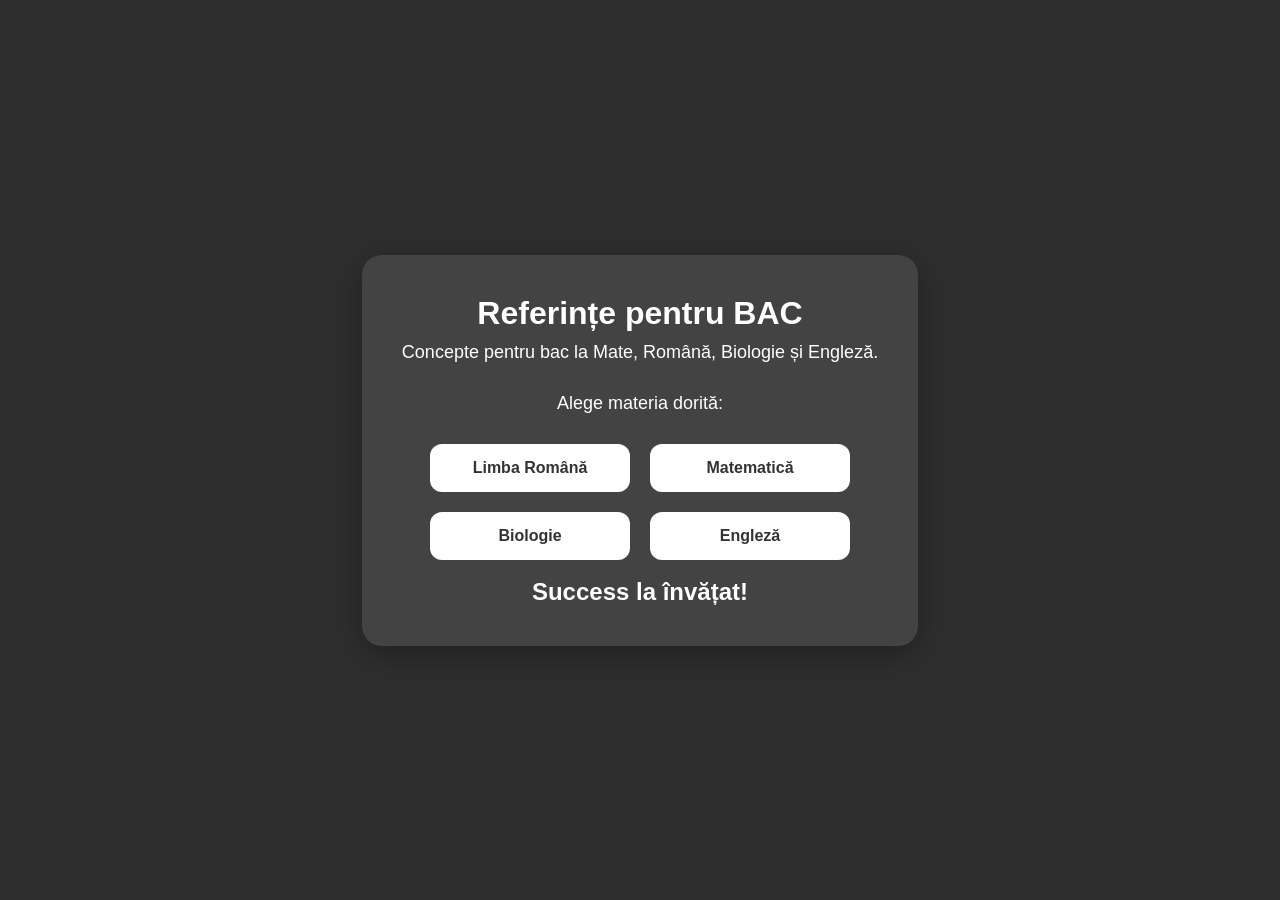
<file: index.html>
<!DOCTYPE html>
<html lang="ro">
<head>
    <meta charset="UTF-8">
    <title>Referințe BAC</title>
    <link rel="stylesheet" href="./css/index.css">
    <meta name="viewport" content="width=device-width, initial-scale=1, maximum-scale=0.4, minimum-scale=0.7, user-scalable=no, minimal-ui">
</head>
<body>

    <div class="container">
        <h1>Referințe pentru BAC</h1>
        
        <p>Concepte pentru bac la Mate, Română, Biologie și Engleză.</p>
        <p>Alege materia dorită:</p>    
        <div class="buttons">
            <a href="./romana/mainRo.html" class="btn">Limba Română</a>
            <a href="./matematica/mainMate.html" class="btn">Matematică</a>
            <a href="./biologie/mainBio.html" class="btn">Biologie</a>
            <a href="./engleza/mainEngleza.html" class="btn">Engleză</a>
        </div>
         <br><h2>Success la învățat!</h2>
    </div>

</body>
</html>
</file>
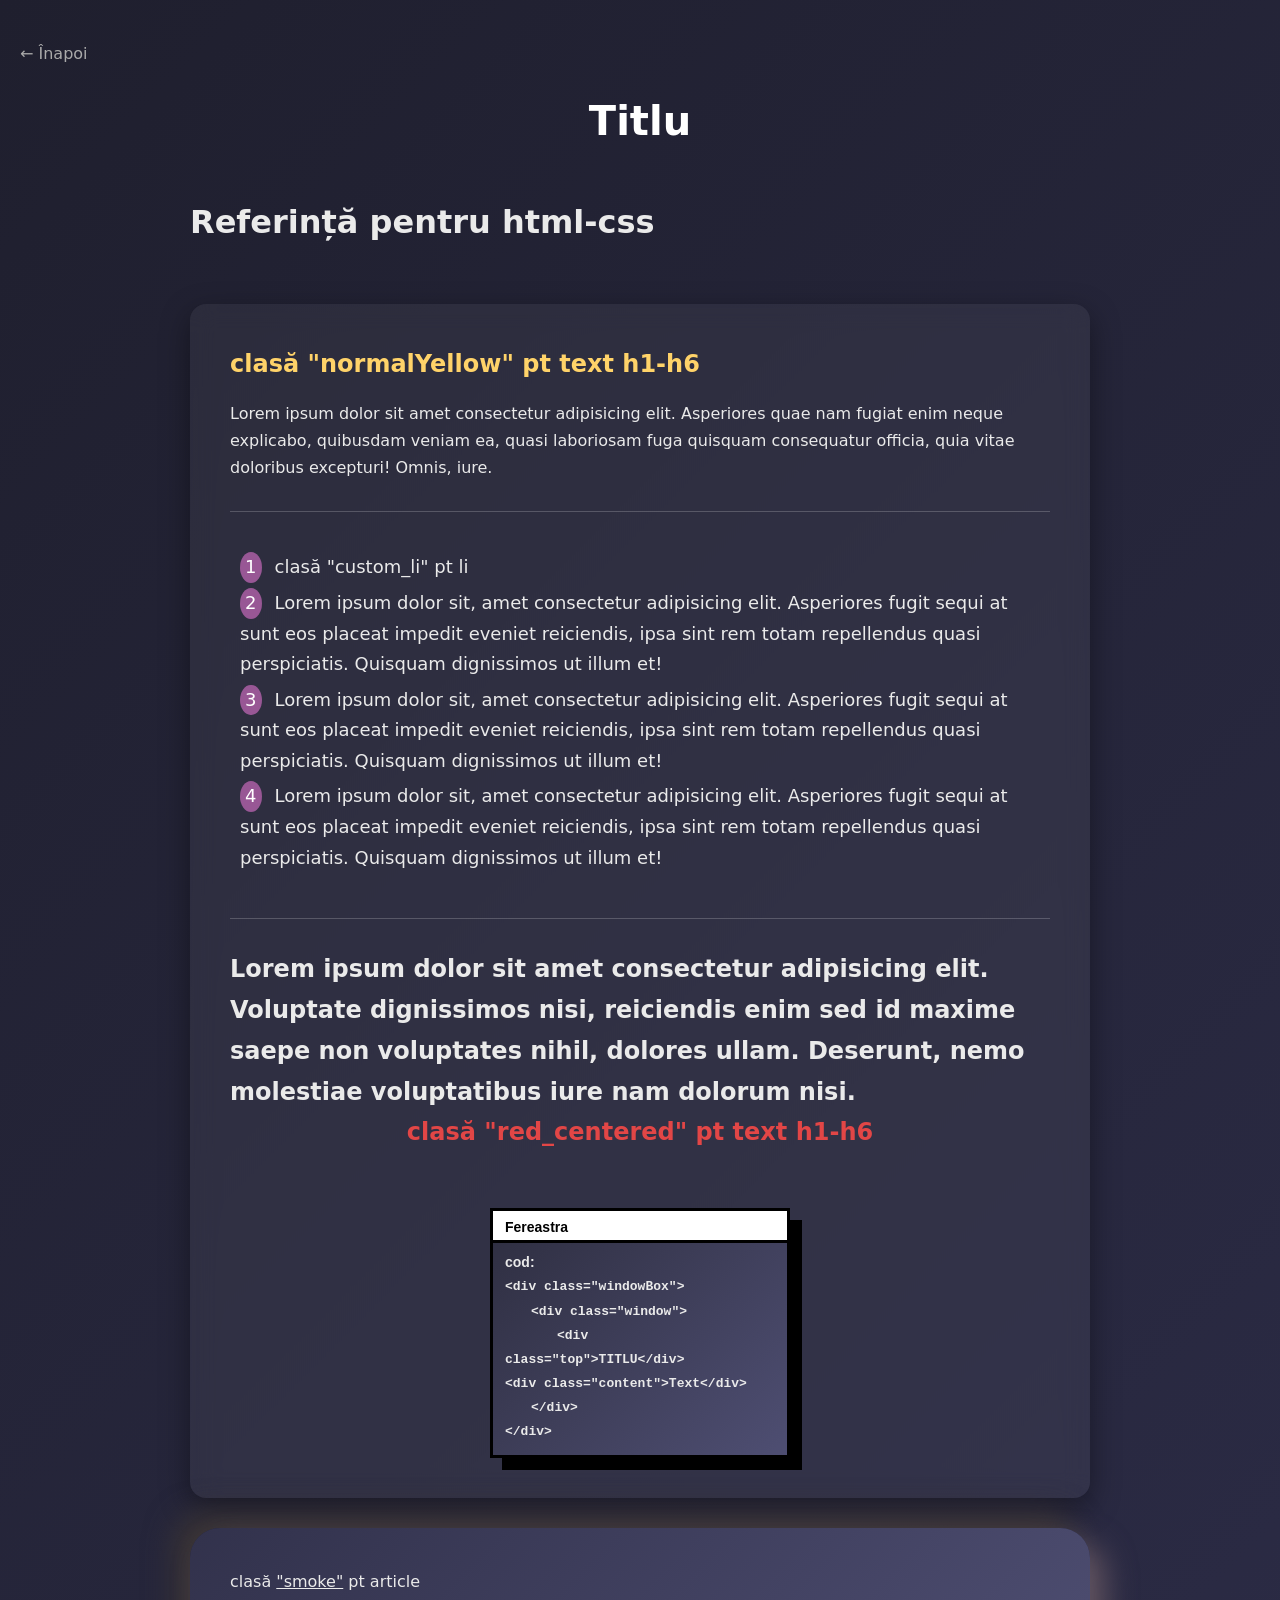
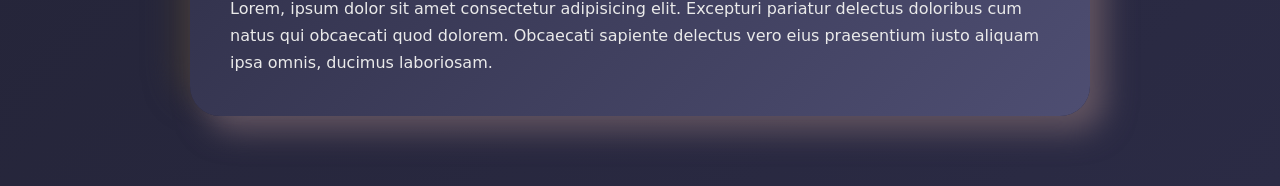
<file: htmlRef.html>
<!DOCTYPE html>
<html lang="en">
<head>
    <meta charset="UTF-8">
    <meta name="viewport" content="width=device-width, initial-scale=1.0">
    <title>Template</title>
    <link rel="stylesheet" href="/css/style.css">
</head>
<body>
    <a href="#inapoi" class="back">← Înapoi</a>
    <header>
        <h1>Titlu</h1>
   </header>

   <main>
    <h1>Referință pentru html-css</h1>
    <br><br>
    <article>
        <h2 class="normalYellow">clasă "normalYellow" pt text h1-h6</h2>
        <p>Lorem ipsum dolor sit amet consectetur adipisicing elit. Asperiores quae nam fugiat enim neque explicabo, quibusdam veniam ea, quasi laboriosam fuga quisquam consequatur officia, quia vitae doloribus excepturi! Omnis, iure.</p>
        <hr>
        <ol class="custom_ol">
            <li class="custom_li">clasă "custom_li" pt li</li>
            <li class="custom_li">Lorem ipsum dolor sit, amet consectetur adipisicing elit. Asperiores fugit sequi at sunt eos placeat impedit eveniet reiciendis, ipsa sint rem totam repellendus quasi perspiciatis. Quisquam dignissimos ut illum et!</li>
            <li class="custom_li">Lorem ipsum dolor sit, amet consectetur adipisicing elit. Asperiores fugit sequi at sunt eos placeat impedit eveniet reiciendis, ipsa sint rem totam repellendus quasi perspiciatis. Quisquam dignissimos ut illum et!</li>
            <li class="custom_li">Lorem ipsum dolor sit, amet consectetur adipisicing elit. Asperiores fugit sequi at sunt eos placeat impedit eveniet reiciendis, ipsa sint rem totam repellendus quasi perspiciatis. Quisquam dignissimos ut illum et!</li>
        </ol> 
        <hr>
        <h1>Lorem ipsum dolor sit amet consectetur adipisicing elit. Voluptate dignissimos nisi, reiciendis enim sed id maxime saepe non voluptates nihil, dolores ullam. Deserunt, nemo molestiae voluptatibus iure nam dolorum nisi.</h1> 
        <h2 class="red_centered">clasă "red_centered" pt text h1-h6</h2>
        <br><br>
        
        <div class="windowBox">
            <div class="window">
                <div class="top">Fereastra</div>
                <div class="content">
                    cod:<br>
                    <code style="font-size: 13px;">
                        &lt;div class="windowBox"&gt;<br>
                        &emsp;&emsp;&lt;div class="window"&gt;<br>
                        &emsp;&emsp;&emsp;&emsp;&lt;div class="top"&gt;TITLU&lt;/div&gt;
                        &emsp;&emsp;&emsp;&emsp;&emsp;&lt;div class="content"&gt;Text&lt;/div&gt;<br>
                        &emsp;&emsp;&lt;/div&gt;<br>
                        &lt;/div&gt;
                        <br>
                    </code>
                </div>
            </div>
        </div>
        
    </article>

    <article class="smoke">
        clasă <u>"smoke"</u> pt article<br> 
        Lorem, ipsum dolor sit amet consectetur adipisicing elit. Excepturi pariatur delectus doloribus cum natus qui obcaecati quod dolorem. Obcaecati sapiente delectus vero eius praesentium iusto aliquam ipsa omnis, ducimus laboriosam.
    </article>

    </main>
    
</body>
</html>
</file>
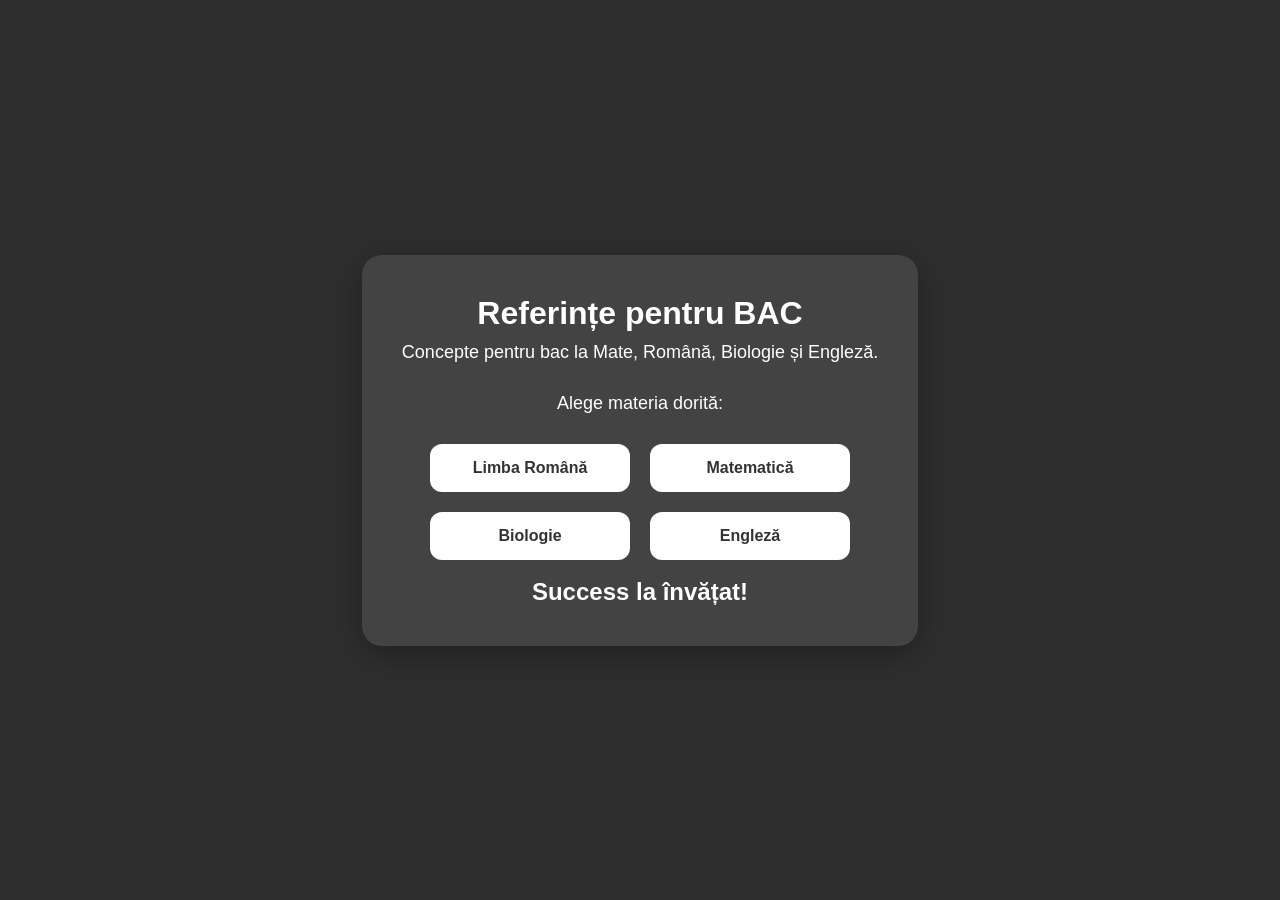
<file: main.html>
<!DOCTYPE html>
<html lang="ro">
<head>
    <meta charset="UTF-8">
    <title>Referințe BAC</title>
    <link rel="stylesheet" href="/css/index.css">
</head>
<body>

    <div class="container">
        <h1>Referințe pentru BAC</h1>
        
        <p>Concepte pentru bac la Mate, Română, Biologie și Engleză.</p>
        <p>Alege materia dorită:</p>    
        <div class="buttons">
            <a href="/romana/mainRo.html" class="btn">Limba Română</a>
            <a href="/matematica/mainMate.html" class="btn">Matematică</a>
            <a href="/biologie/mainBio.html" class="btn">Biologie</a>
            <a href="/engleza/mainEngleza.html" class="btn">Engleză</a>
        </div>
         <br><h2>Success la învățat!</h2>
    </div>

</body>
</html>
</file>
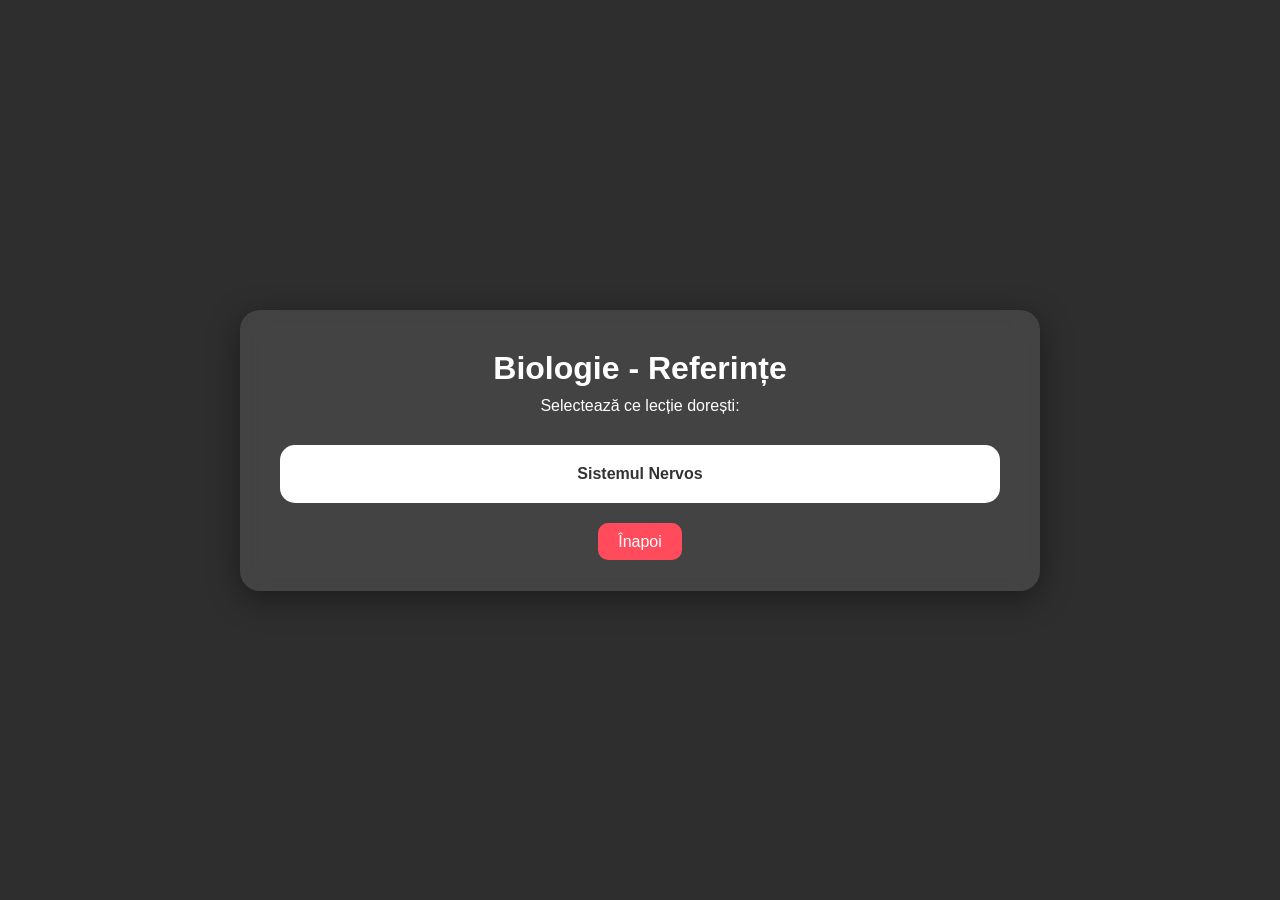
<file: biologie/mainBio.html>
<!DOCTYPE html>
<html lang="ro">
<head>
    <meta charset="UTF-8">
    <title>Biologie</title>
    <link rel="stylesheet" href="../css/materie.css">
    <meta name="viewport" content="width=device-width, initial-scale=1, maximum-scale=0.4, minimum-scale=0.7, user-scalable=no, minimal-ui">
</head>
<body>

<div class="container">
    <h1>Biologie - Referințe</h1>
    <p>Selectează ce lecție dorești:</p>

    <div class="card-grid">
        <a href="sistemNervos.html" class="card-btn">Sistemul Nervos</a>
    </div>

    <a href="../index.html" class="back-btn">Înapoi</a>
</div>

</body>
</html>
</file>
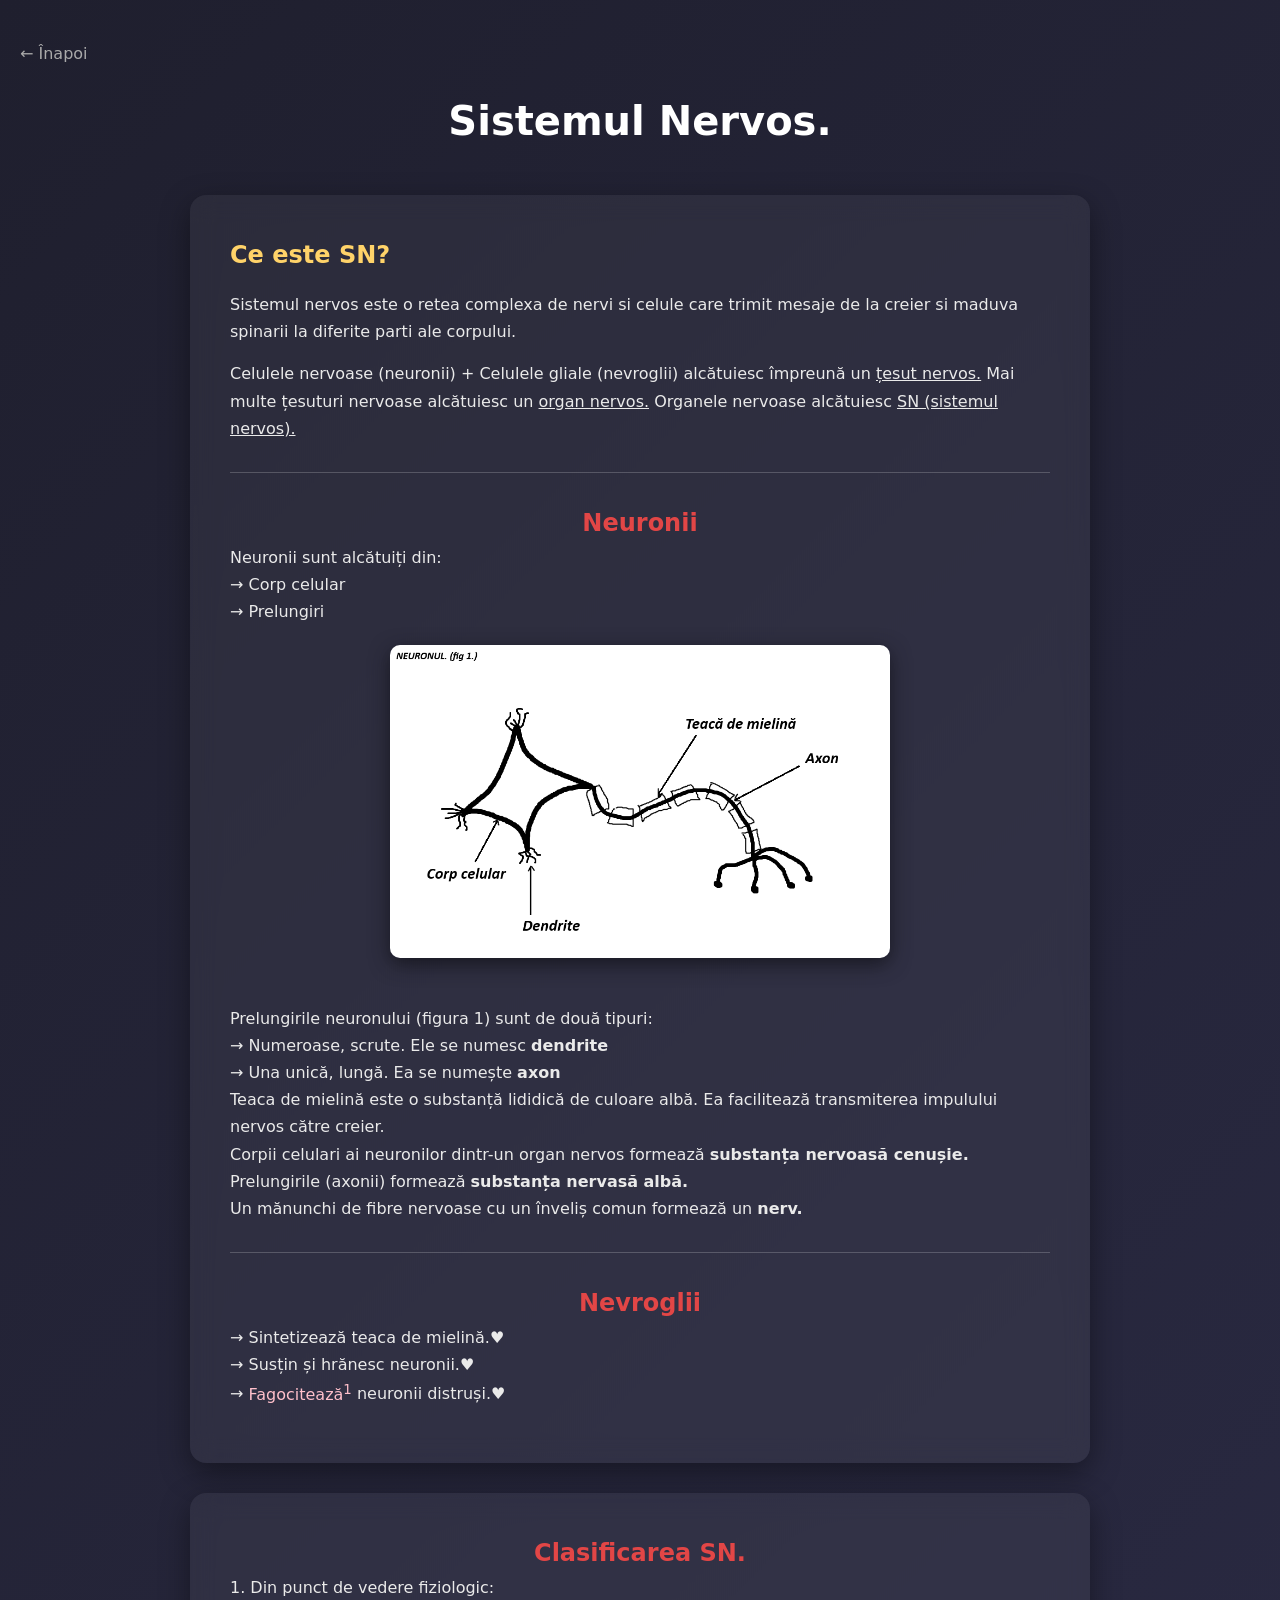
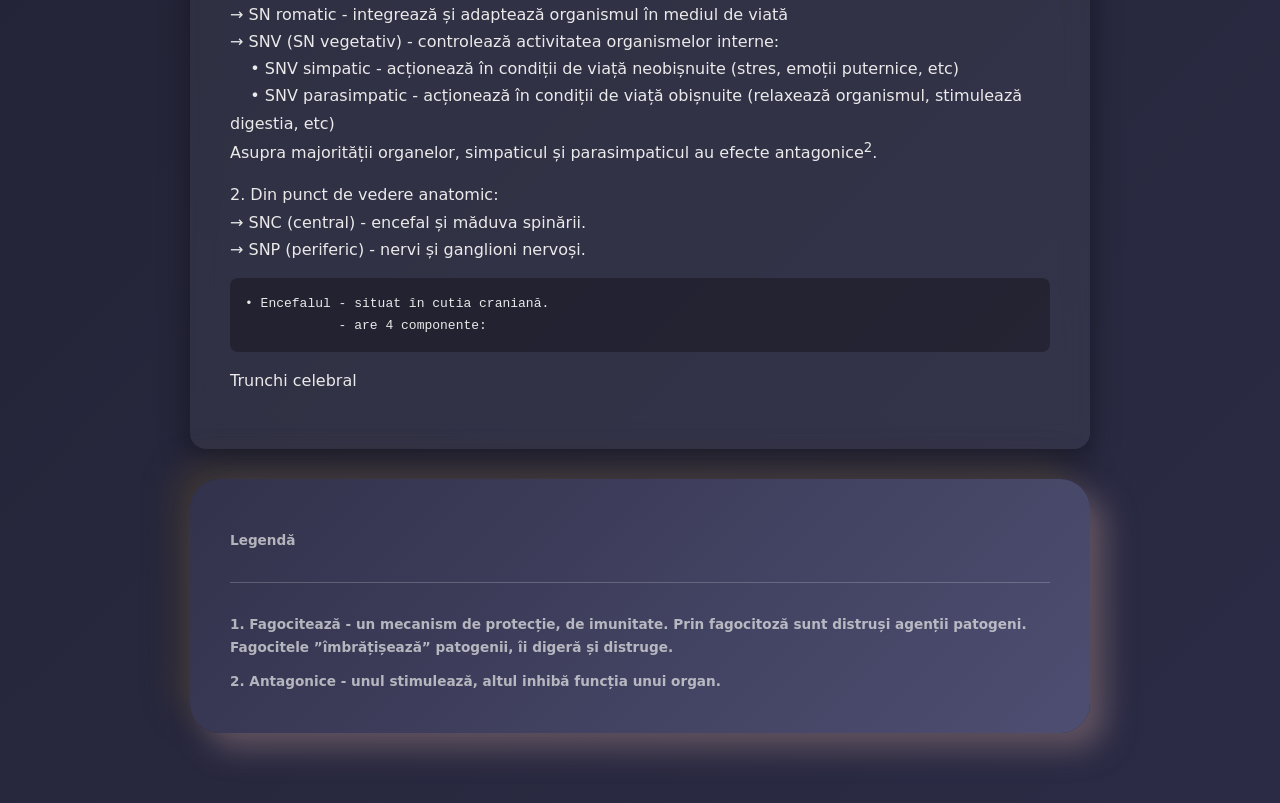
<file: biologie/sistemNervos.html>
<!DOCTYPE html>
<html lang="en">
<head>
    <meta charset="UTF-8">
    <meta name="viewport" content="width=device-width, initial-scale=1.0">
    <title>Sistemul nervos</title>
    <link rel="stylesheet" href="../css/style.css">
</head>
<body>
    <a href="../biologie/mainBio.html" class="back">← Înapoi</a>
    <header>
        <h1>Sistemul Nervos.</h1>
   </header>

   <main>
    <article>
        <h2 class="normalYellow">Ce este SN?</h2>
        <p>Sistemul nervos este o retea complexa de nervi si celule care trimit mesaje de la creier si maduva spinarii la diferite parti ale corpului.</p>
        <p>Celulele nervoase (neuronii) + Celulele gliale (nevroglii) alcătuiesc împreună un <u>țesut nervos.</u> Mai multe țesuturi nervoase alcătuiesc
        un <u>organ nervos.</u> Organele nervoase alcătuiesc <u>SN (sistemul nervos).</u></p><hr> 
        <h2 class="red_centered">Neuronii</h2>
        <p>Neuronii sunt alcătuiți din:<br>→ Corp celular<br>→ Prelungiri<br></p>
        <img src="../assets/biologie/AlcatuireNeuron.png">
        <p><br>Prelungirile neuronului (figura 1) sunt de două tipuri:<br>
        → Numeroase, scrute. Ele se numesc <b>dendrite</b><br>→ Una unică, lungă. Ea se numește <b>axon</b><br>
        Teaca de mielină este o substanță lididică de culoare albă. Ea facilitează transmiterea impulului nervos către creier.<br>
        Corpii celulari ai neuronilor dintr-un organ nervos formează <b>substanța nervoasă cenușie.</b><br>Prelungirile (axonii) formează <b>substanța nervasă albă.</b>
        <br>Un mănunchi de fibre nervoase cu un înveliș comun formează un <b>nerv.</b>
        </p>
        <hr>
        <h2 class="red_centered">Nevroglii</h2>
        <p>→ Sintetizează teaca de mielină.♥<br>→ Susțin și hrănesc neuronii.♥<br>→ <a href="https://ro.wikipedia.org/wiki/Fagocitoz%C4%83" style="text-decoration: none; color:pink;">Fagocitează<sup>1</sup></a> neuronii distruși.♥</p>
        </article>
    
    <article>
        <h2 class="red_centered">Clasificarea SN.</h2>
        <p>1. Din punct de vedere fiziologic:<br>→ SN romatic - integrează și adaptează organismul în mediul de viată<br>→ SNV (SN vegetativ) - controlează activitatea organismelor interne:<br>
        &nbsp;&nbsp;&nbsp;&nbsp;• SNV simpatic - acționează în condiții de viață neobișnuite (stres, emoții puternice, etc)<br>
        &nbsp;&nbsp;&nbsp;&nbsp;• SNV parasimpatic - acționează în condiții de viață obișnuite (relaxează organismul, stimulează digestia, etc)<br>
        Asupra majorității organelor, simpaticul și parasimpaticul au efecte antagonice<sup>2</sup>.</p>
        <p>2. Din punct de vedere anatomic:<br>→ SNC (central) - encefal și măduva spinării.    <br>→ SNP (periferic) - nervi și ganglioni nervoși.<br></p>
        <pre>• Encefalul - situat în cutia craniană.
            - are 4 componente:</pre>
        <p>Trunchi celebral</p>
    </article>

    <article class="smoke">
    <h5>Legendă</h5>
    <hr>
    <h5>1. Fagocitează - un mecanism de protecție, de imunitate. Prin fagocitoză sunt distruși agenții patogeni. Fagocitele ”îmbrățișează” patogenii, îi digeră și distruge.</h5>
    <h5>2. Antagonice - unul stimulează, altul inhibă funcția unui organ.</h5>
    </article>

    </main>
    
</body>
</html>
</file>
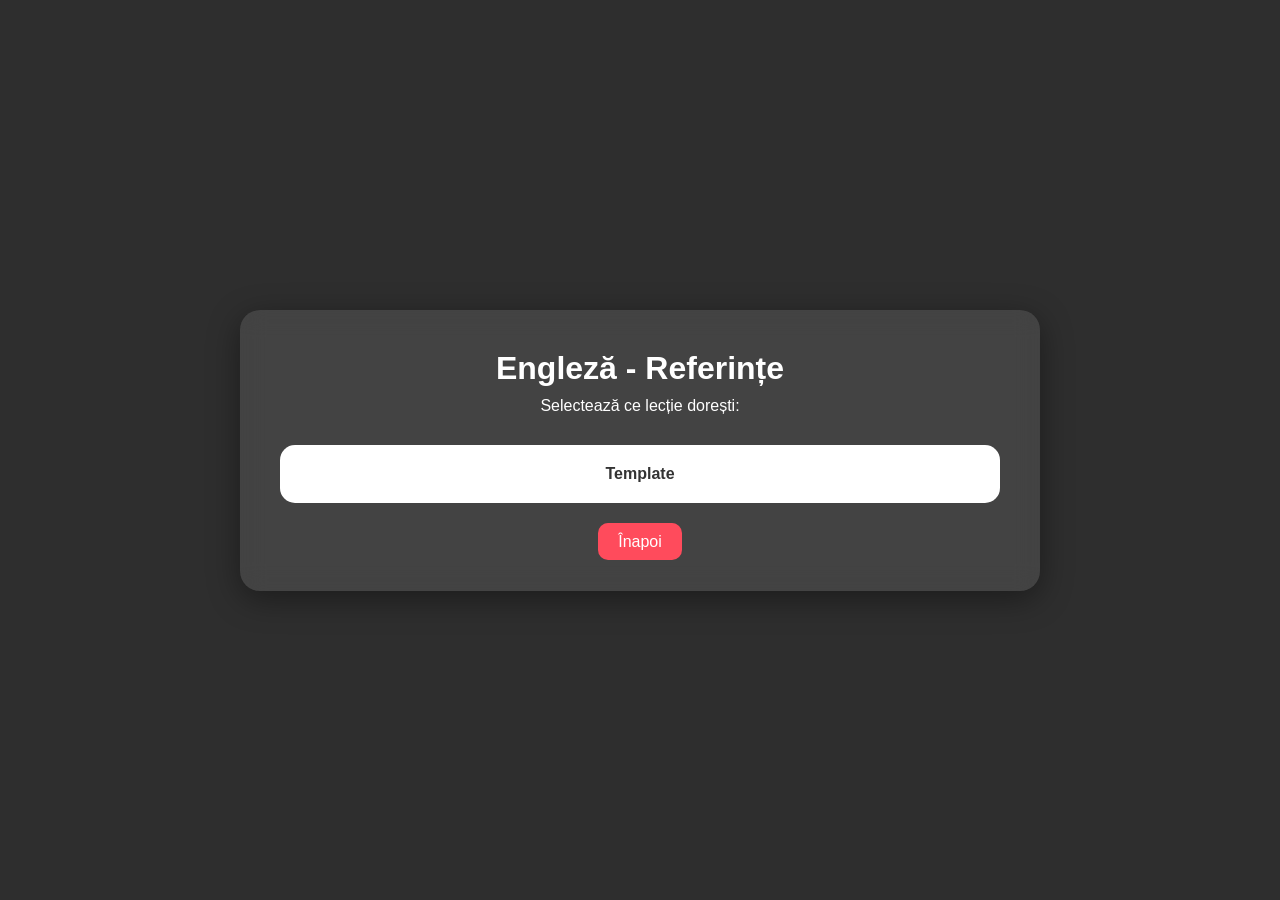
<file: engleza/mainEngleza.html>
<!DOCTYPE html>
<html lang="ro">
<head>
    <meta charset="UTF-8">
    <title>Engleză</title>
    <link rel="stylesheet" href="../css/materie.css">
    <meta name="viewport" content="width=device-width, initial-scale=1, maximum-scale=0.4, minimum-scale=0.7, user-scalable=no, minimal-ui">
</head>
<body>

<div class="container">
    <h1>Engleză - Referințe</h1>
    <p>Selectează ce lecție dorești:</p>

    <div class="card-grid">
        <a href="templateLectie.html" class="card-btn">Template</a>
    </div>

    <a href="../index.html" class="back-btn">Înapoi</a>
</div>

</body>
</html>
</file>
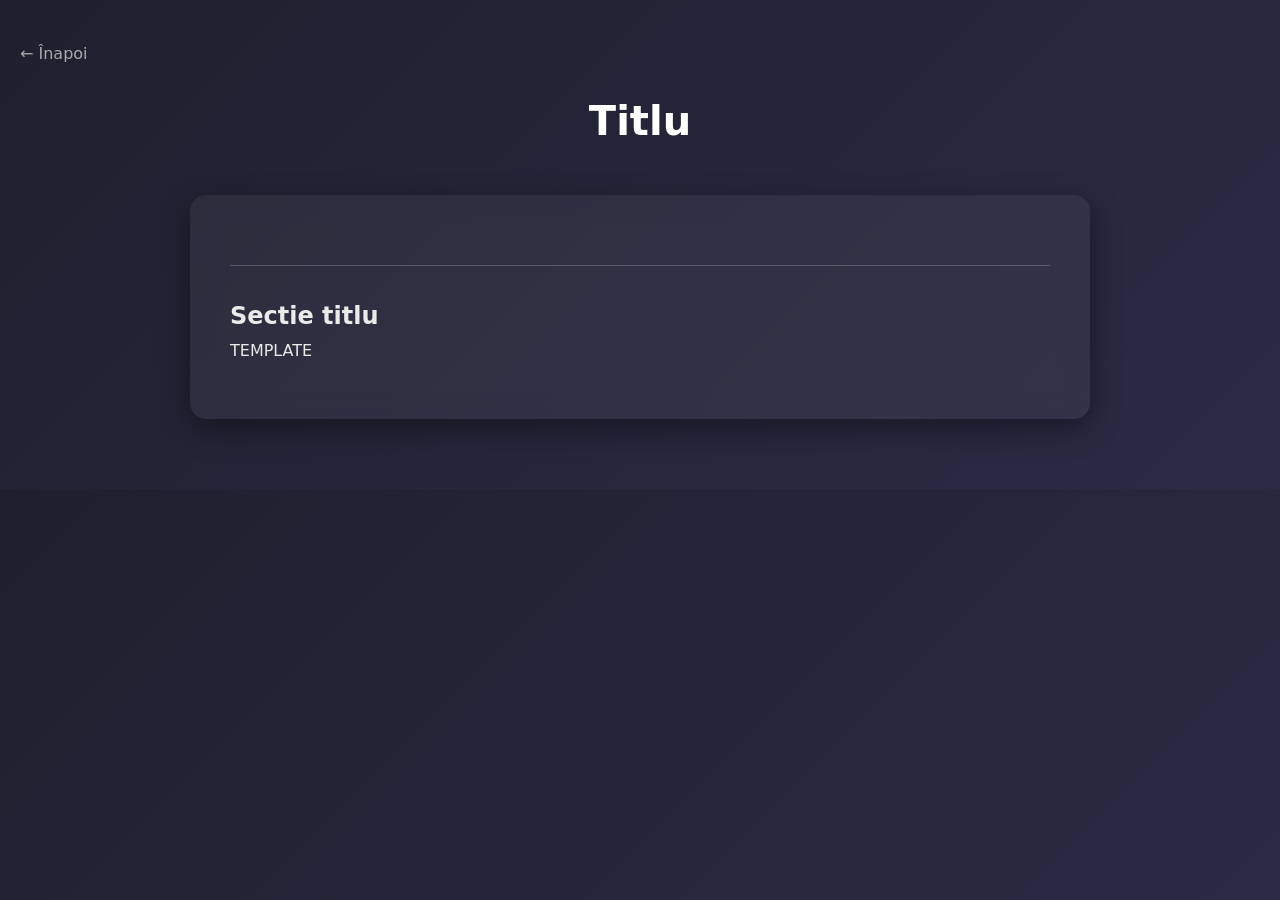
<file: engleza/templateLectie.html>
<!DOCTYPE html>
<html lang="en">
<head>
    <meta charset="UTF-8">
    <meta name="viewport" content="width=device-width, initial-scale=1.0">
    <title>Template Engleză</title>
    <link rel="stylesheet" href="../css/style.css">
</head>
<body>
    <a href="../engleza/mainEngleza.html" class="back">← Înapoi</a>
    <header>
        <h1>Titlu</h1>
   </header>

   <main>
    
    <article>
        <hr>
        <h2>Sectie titlu</h2>
        <p>TEMPLATE</p>
        
    </article>
    </main>
    
</body>
</html>
</file>
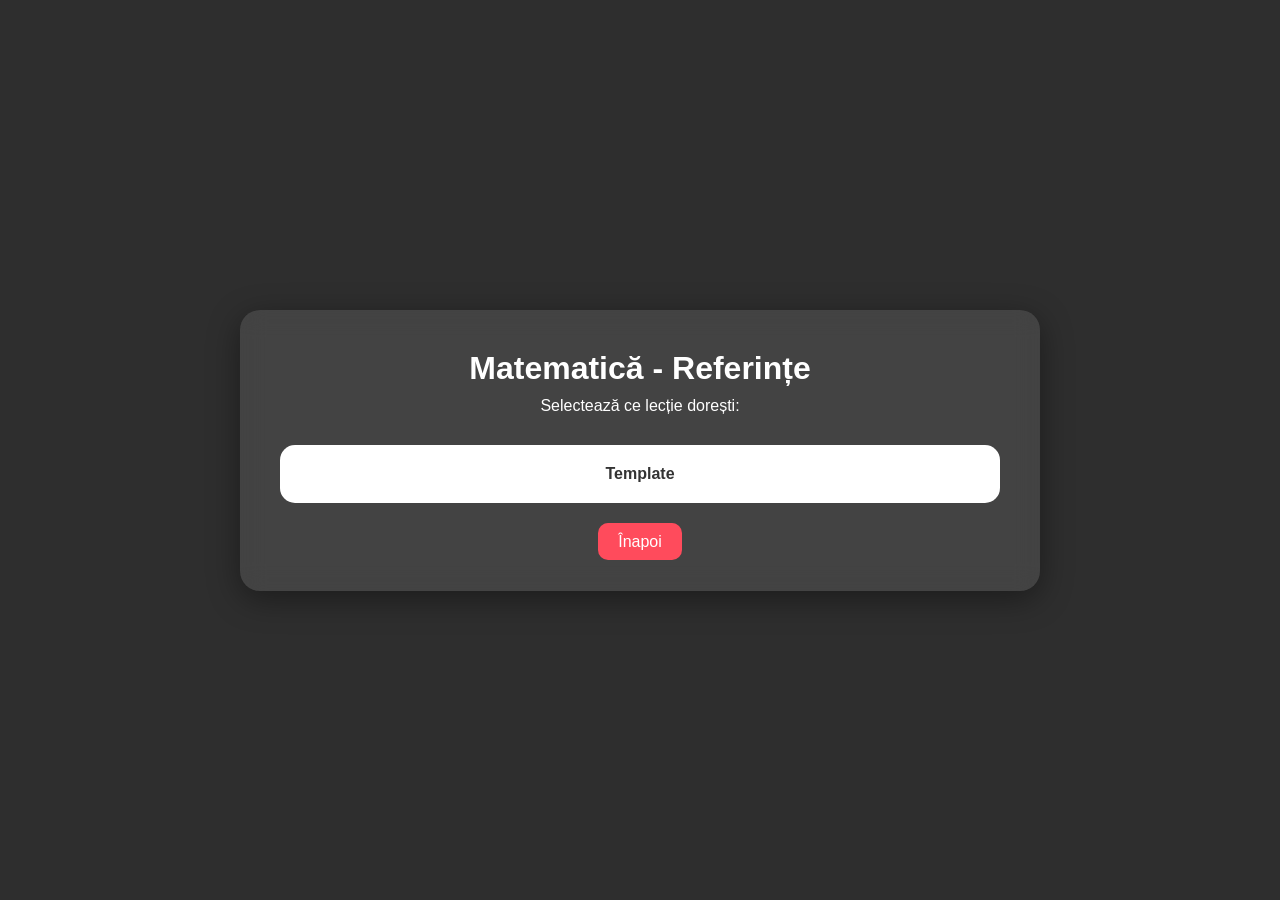
<file: matematica/mainMate.html>
<!DOCTYPE html>
<html lang="ro">
<head>
    <meta charset="UTF-8">
    <title>Matematică</title>
    <link rel="stylesheet" href="../css/materie.css">
    <meta name="viewport" content="width=device-width, initial-scale=1, maximum-scale=0.4, minimum-scale=0.7, user-scalable=no, minimal-ui">
</head>
<body>

<div class="container">
    <h1>Matematică - Referințe</h1>
    <p>Selectează ce lecție dorești:</p>

    <div class="card-grid">
        <a href="templateLectie.html" class="card-btn">Template</a>
    </div>

    <a href="../index.html" class="back-btn">Înapoi</a>
</div>

</body>
</html>
</file>
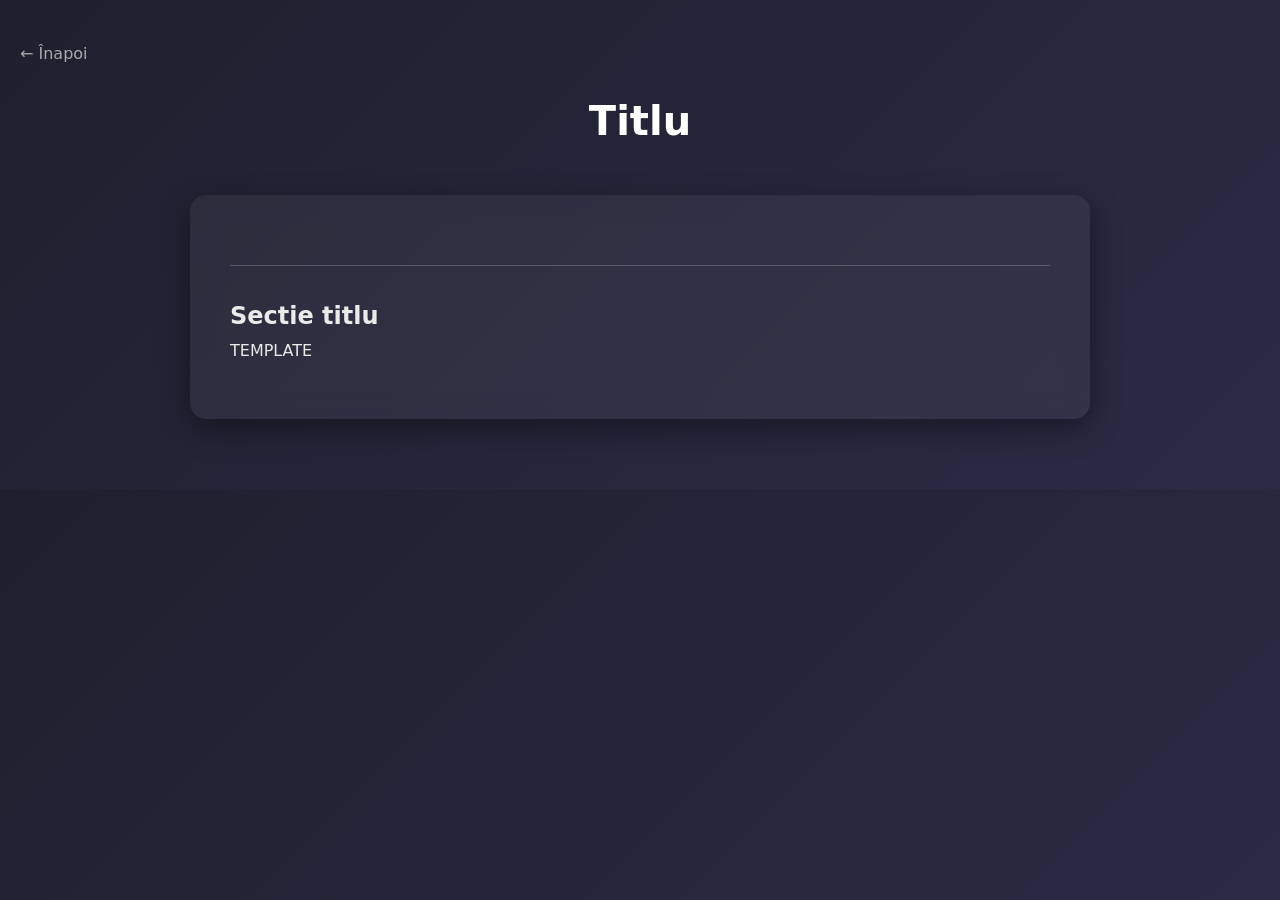
<file: matematica/templateLectie.html>
<!DOCTYPE html>
<html lang="en">
<head>
    <meta charset="UTF-8">
    <meta name="viewport" content="width=device-width, initial-scale=1.0">
    <title>Template mate</title>
    <link rel="stylesheet" href="../css/style.css">
</head>
<body>
    <a href="../matematica/mainMate.html" class="back">← Înapoi</a>
    <header>
        <h1>Titlu</h1>
   </header>

   <main>
    
    <article>
        <hr>
        <h2>Sectie titlu</h2>
        <p>TEMPLATE</p>
        
    </article>
    </main>
    
</body>
</html>
</file>
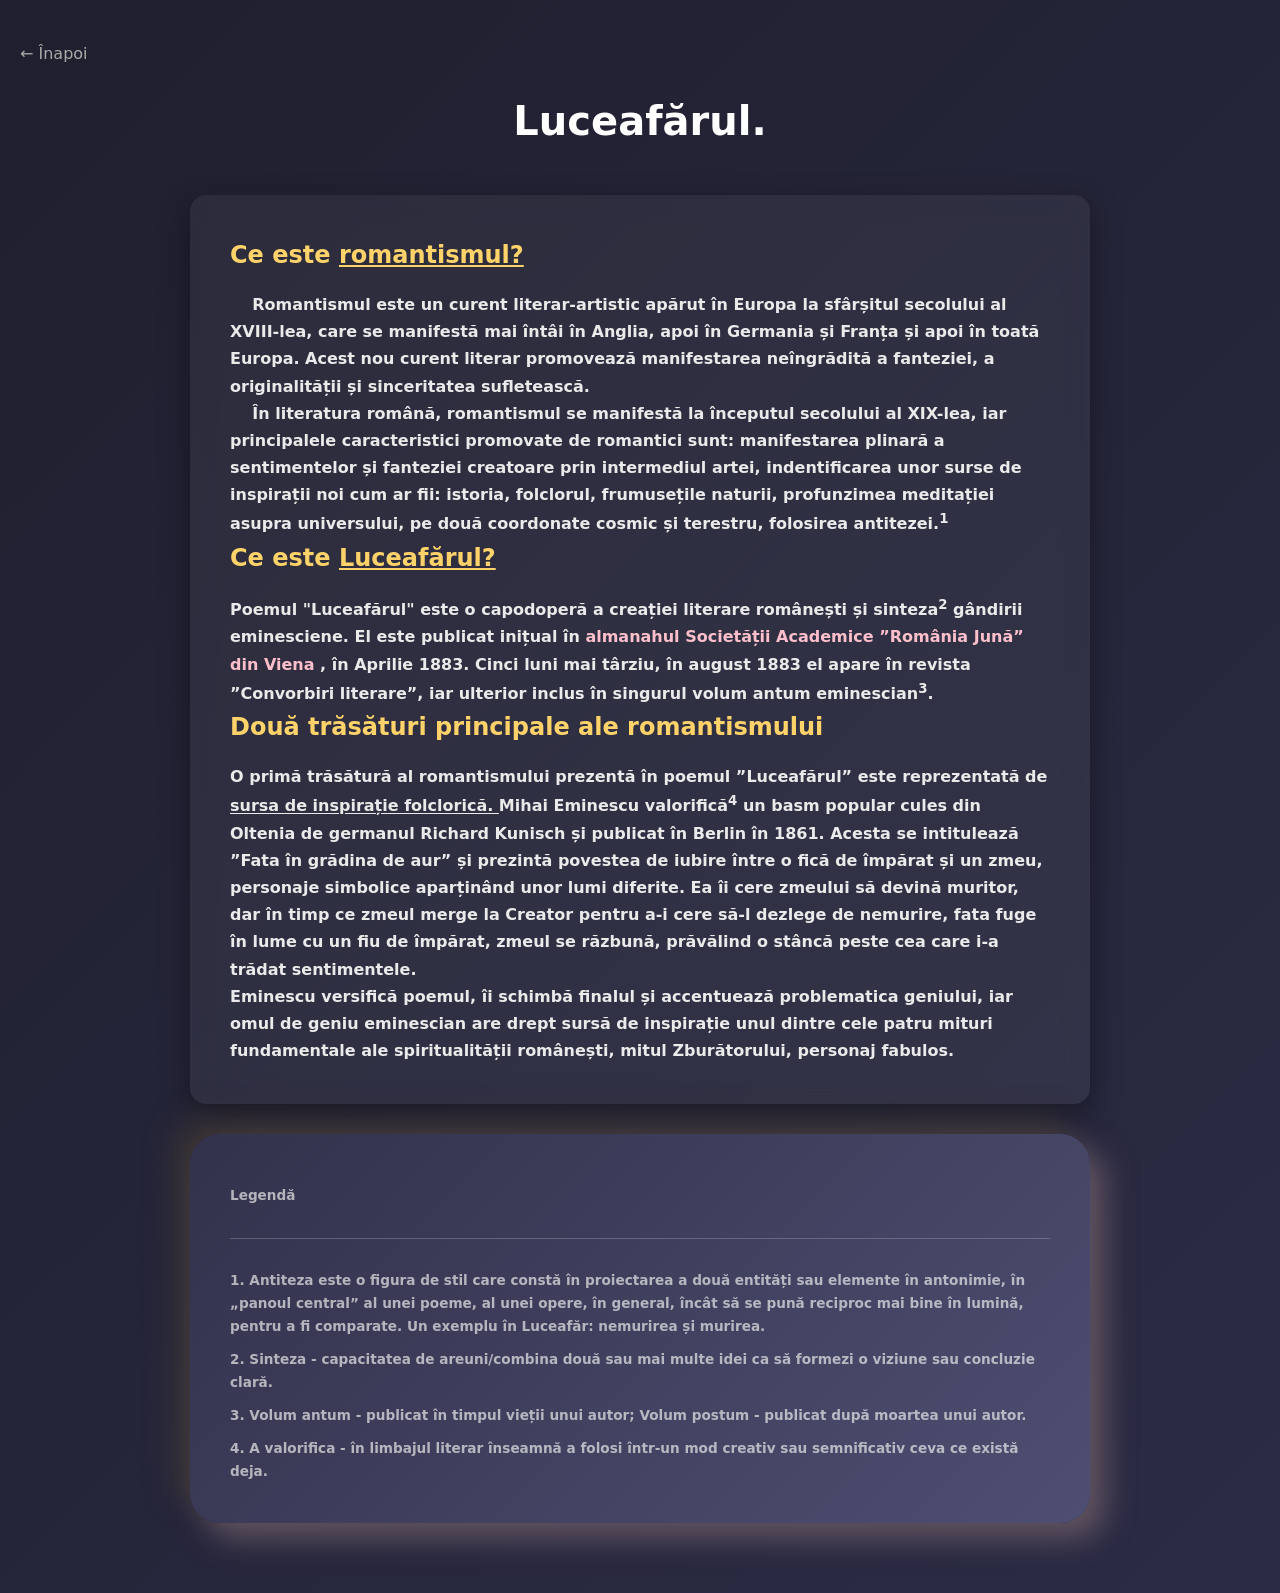
<file: romana/luceafarul.html>
<!DOCTYPE html>
<html lang="en">
<head>
    <meta charset="UTF-8">
    <meta name="viewport" content="width=device-width, initial-scale=1.0">
    <title>Luceafărul</title>
    <link rel="stylesheet" href="../css/style.css">
</head>
<body>
     <a href="../romana/mainRo.html" class="back">← Înapoi</a>
    <header>
        <h1>Luceafărul.</h1>
   </header>

   <main>
        <article>
            <h1 class="normalYellow">Ce este <u>romantismul?</u></h1>
            <h4> &nbsp;&nbsp;&nbsp;&nbsp;Romantismul este un curent literar-artistic apărut în Europa la sfârșitul
                secolului al XVIII-lea, care se manifestă mai întâi în Anglia, apoi în 
                Germania și Franța și apoi în toată Europa. Acest nou curent literar 
                promovează manifestarea neîngrădită a fanteziei, a originalității și
                sinceritatea sufletească.<br>
                &nbsp;&nbsp;&nbsp;&nbsp;În literatura română, romantismul se manifestă 
                la începutul secolului al XIX-lea, iar principalele caracteristici promovate
                de romantici sunt: manifestarea plinară a sentimentelor și fanteziei creatoare
                prin intermediul artei, indentificarea unor surse de inspirații noi cum ar fii:
                istoria, folclorul, frumusețile naturii, profunzimea meditației asupra universului,
                pe două coordonate cosmic și terestru, folosirea antitezei.<sup>1</sup>
            </h4>
            <h1 class="normalYellow">Ce este <u>Luceafărul?</u></h1>
            <h4>
                Poemul "Luceafărul" este o capodoperă a creației literare românești și sinteza<sup>2</sup> gândirii
                eminesciene. El este publicat inițual în <a href="https://ro.wikipedia.org/wiki/Rom%C3%A2nia_Jun%C4%83" style="text-decoration: none; color:pink;">almanahul Societății Academice ”România Jună” 
                din Viena </a>, în Aprilie 1883. Cinci luni mai târziu, în august 1883 el apare în revista
                ”Convorbiri literare”, iar ulterior inclus în singurul volum antum eminescian<sup>3</sup>.
            </h4>
            <h1 class="normalYellow">Două trăsături principale ale romantismului</u></h1>
            <h4>
                O primă trăsătură al romantismului prezentă în poemul ”Luceafărul” este reprezentată de
                <u>sursa de inspirație folclorică. </u>Mihai Eminescu valorifică<sup>4</sup> un basm popular cules din
                Oltenia de germanul Richard Kunisch și publicat în Berlin în 1861. Acesta se intitulează ”Fata în grădina de aur” și
                prezintă povestea de iubire între o fică de împărat și un zmeu, personaje simbolice aparținând unor lumi diferite. Ea
                îi cere zmeului să devină muritor, dar în timp ce zmeul merge la Creator pentru a-i cere să-l dezlege de nemurire,
                fata fuge în lume cu un fiu de împărat, zmeul se răzbună, prăvălind o stâncă peste cea care i-a trădat sentimentele. 
            </h4>
            <h4>Eminescu versifică poemul, îi schimbă finalul și accentuează problematica geniului, iar omul de geniu 
                eminescian are drept sursă de inspirație unul dintre cele patru mituri fundamentale ale spiritualității românești,
                mitul Zburătorului, personaj fabulos.
            </h4>
        </article>

        <article class="smoke">
            <h5>Legendă</h5>
            <hr>
            <h5>1. Antiteza este o figura de stil care constă în proiectarea a două entități sau elemente 
            în antonimie, în „panoul central” al unei poeme, al unei opere, în general, încât să se 
            pună reciproc mai bine în lumină, pentru a fi comparate. Un exemplu în Luceafăr: nemurirea și murirea.</h5>
            <h5>2. Sinteza - capacitatea de areuni/combina două sau mai multe idei ca să formezi o viziune sau concluzie clară.</h5>
            <h5>3. Volum antum - publicat în timpul vieții unui autor; Volum postum - publicat după moartea unui autor.</h5>
            <h5>4. A valorifica - în limbajul literar înseamnă a folosi într-un mod creativ sau semnificativ ceva ce există deja.</h5>
        </article>
   </main>
    
</body>

</html>
</file>
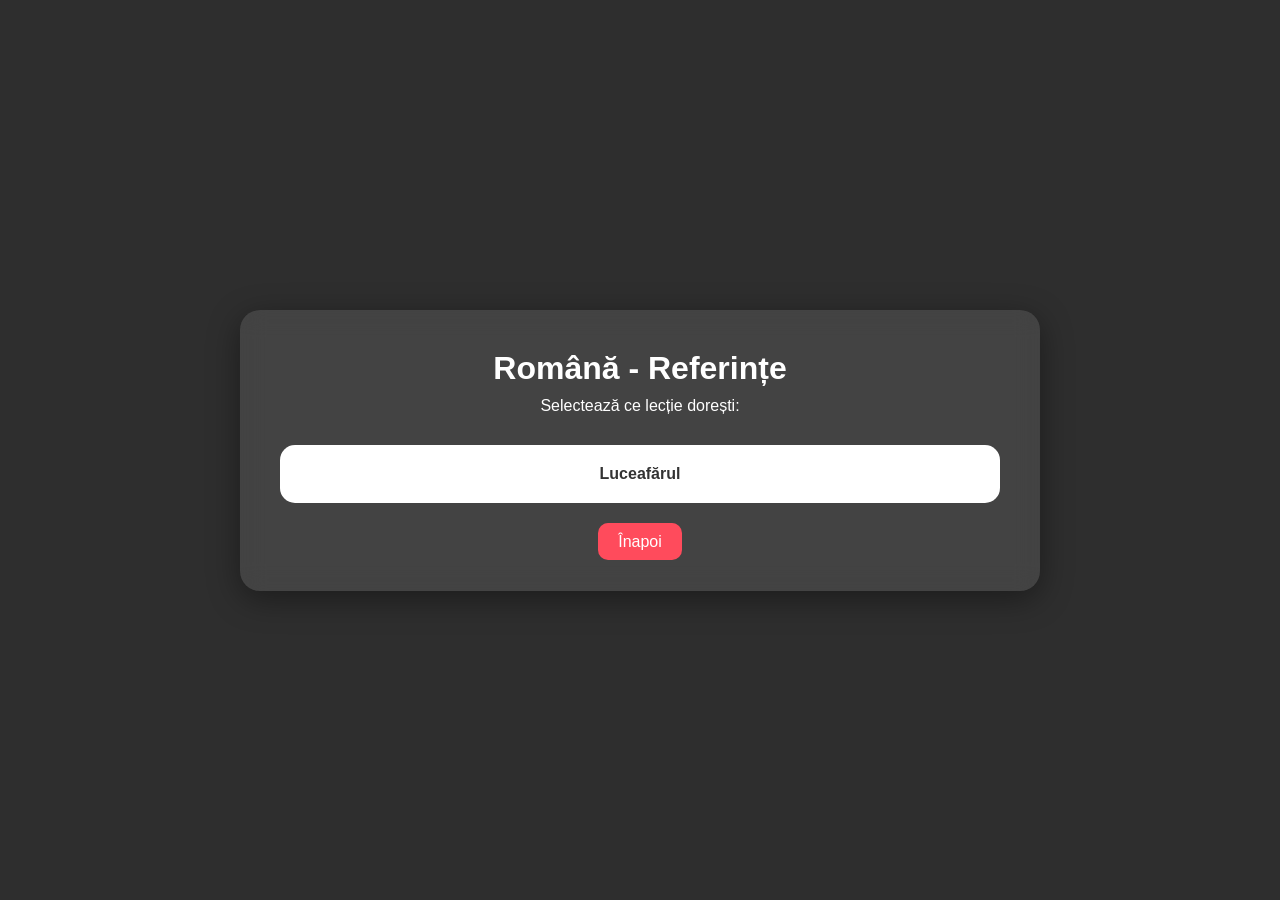
<file: romana/mainRo.html>
<!DOCTYPE html>
<html lang="ro">
<head>
    <meta charset="UTF-8">
    <title>Română</title>
    <link rel="stylesheet" href="../css/materie.css">
    <meta name="viewport" content="width=device-width, initial-scale=1, maximum-scale=0.4, minimum-scale=0.7, user-scalable=no, minimal-ui">
</head>
<body>

<div class="container">
    <h1>Română - Referințe</h1>
    <p>Selectează ce lecție dorești:</p>

    <div class="card-grid">
        <a href="luceafarul.html" class="card-btn">Luceafărul</a>
    </div>

    <a href="../index.html" class="back-btn">Înapoi</a>
</div>

</body>
</html>
</file>
<file: css/index.css>
* {
    margin: 0;
    padding: 0;
    box-sizing: border-box;
    font-family: 'Segoe UI', sans-serif;
}

body {
    height: 100vh;
    display: flex;
    justify-content: center;
    align-items: center;
    background: #2E2E2E;
}

.container {
    text-align: center;
    background: rgba(255, 255, 255, 0.1);
    padding: 40px;
    border-radius: 20px;
    backdrop-filter: blur(10px);
    box-shadow: 0 8px 32px rgba(0,0,0,0.3);
    color: white;
}

h1 {
    margin-bottom: 10px;
}

p {
    margin-bottom: 30px;
    font-size: 18px;
}

.buttons {
    display: grid;
    grid-template-columns: repeat(2, 200px);
    gap: 20px;
    justify-content: center;
    size: 100px;
}

.btn {
    text-decoration: none;
    padding: 15px;
    border-radius: 12px;
    background: white;
    color: #333;
    font-weight: bold;
    transition: 0.3s;
}

.btn:hover {
    background: #ffdd57;
    transform: scale(1.05);
}
</file>
<file: css/style.css>
* {
    margin: 0;
    padding: 0;
    box-sizing: border-box;
}


body {
    font-family: "Segoe UI", system-ui, sans-serif;
    background: linear-gradient(135deg, #1f1f2e, #2b2b45);
    color: #eaeaea;
    line-height: 1.7;
    display: flex;
    flex-direction: column;
    align-items: center;
    padding: 40px 20px;
}

.back {
    align-self: flex-start;
    text-decoration: none;
    color: #aaa;
    font-weight: 500;
    margin-bottom: 20px;
    transition: 0.3s;
}

.back:hover {
    color: #ffffff;
    transform: translateX(-5px);
}


header {
    text-align: center;
    margin-bottom: 40px;
}

header h1 {
    font-size: 2.5rem;
    font-weight: 700;
    color: #ffffff;
}


main {
    width: 100%;
    max-width: 900px;
}


article {
    background: rgba(255, 255, 255, 0.05);
    padding: 40px;
    border-radius: 16px;
    margin-bottom: 30px;
    backdrop-filter: blur(12px);
    box-shadow: 0 10px 30px rgba(0, 0, 0, 0.4);
    transition: 0.3s;
}

article:hover {
    transform: translateY(-4px);
}




img {
    width: 100%;
    max-width: 500px;
    display: block;
    margin: 20px auto;
    border-radius: 10px;
    box-shadow: 0 6px 20px rgba(0,0,0,0.5);
}

/* TEXT SI CONTENT STYLES */

.normalYellow {
    margin-bottom: 15px;
    color: #ffd369;
}

.red_centered{
    text-align: center;
    color: rgb(226, 70, 70);
}

h5 {
    font-size: 0.85rem;
    opacity: 0.7;
    margin-top: 10px;
}


p {
    margin-bottom: 15px;
}

a {
    color: #ff7eb3;
    text-decoration: none;
}

a:hover {
    text-decoration: underline;
}


hr {
    margin: 30px 0;
    border: none;
    height: 1px;
    background: rgba(255,255,255,0.2);
}


pre {
    background: rgba(0,0,0,0.3);
    padding: 15px;
    border-radius: 8px;
    overflow-x: auto;
    margin: 15px 0;
}

.custom_ol{
    width: 100%;
    
    padding: 10px;
    font-size: 18px;
    list-style: none;
    counter-reset: item;
}

.custom_li {
    counter-increment: item;
    margin-bottom: 5px;
}
.custom_li:before {
    margin-right: 13px;
    content: counter(item);
    background: rgb(152, 87, 149);
    border-radius: 100%;
    color: white;
    width: 1.2em;
    text-align: center;
    display: inline-block;
}

.windowBox{
  max-width: fit-content;
  margin-left: auto;
  margin-right: auto;
}

.window{
  font-family: Montserrat, sans-serif;
  width: 300px;
  height: 250px;
  background: linear-gradient(135deg, #2e2e40, #4e4e72);
  border: 3px solid #000000;
  box-shadow: 12px 12px 0 #000000;
  overflow: hidden;
  
}

.top{
  font-family: Montserrat, sans-serif;
  font-size: 14px;
  font-weight: 900;
  width: 100%;
  height: 32px;
  background: #ffffff;
  padding: 5px 12px;
  color: #000000;
  border-bottom: 3px solid #000000;
}

.content{
  padding: 8px 12px;
  font-size: 14px;
  font-weight: 600;
}

.smoke{
    width: 100%;
    height: 100%;
    border-radius: 30px;
    background: linear-gradient(135deg, #32324c, #4e4e72);
    box-shadow: 15px 15px 30px rgb(98, 84, 97),
             -15px -15px 30px rgb(58, 52, 52);
}
</file>
<file: css/materie.css>
* {
    margin: 0;
    padding: 0;
    box-sizing: border-box;
    font-family: 'Segoe UI', sans-serif;
}

body {
    min-height: 100vh;
    display: flex;
    justify-content: center;
    align-items: center;
    background: #2E2E2E;
    color: white;
}

.container {
    text-align: center;
    background: rgba(255,255,255,0.1);
    padding: 40px;
    border-radius: 20px;
    backdrop-filter: blur(12px);
    box-shadow: 0 8px 32px rgba(0,0,0,0.4);
    width: 90%;
    max-width: 800px;
}

h1 {
    margin-bottom: 10px;
}

p {
    margin-bottom: 30px;
}

.card-grid {
    display: grid;
    grid-template-columns: repeat(auto-fit, minmax(180px, 1fr));
    gap: 20px;
    margin-bottom: 30px;
}

.card-btn {
    text-decoration: none;
    padding: 20px;
    border-radius: 15px;
    background: white;
    color: #333;
    font-weight: bold;
    transition: all 0.3s ease;
}

.card-btn:hover {
    background: #ffd369;
    transform: translateY(-5px);
    box-shadow: 0 8px 20px rgba(0,0,0,0.3);
}

.back-btn {
    text-decoration: none;
    padding: 10px 20px;
    border-radius: 10px;
    background: #ff4b5c;
    color: white;
    transition: 0.3s;
}

.back-btn:hover {
    background: #ff1e3c;
}
</file>
